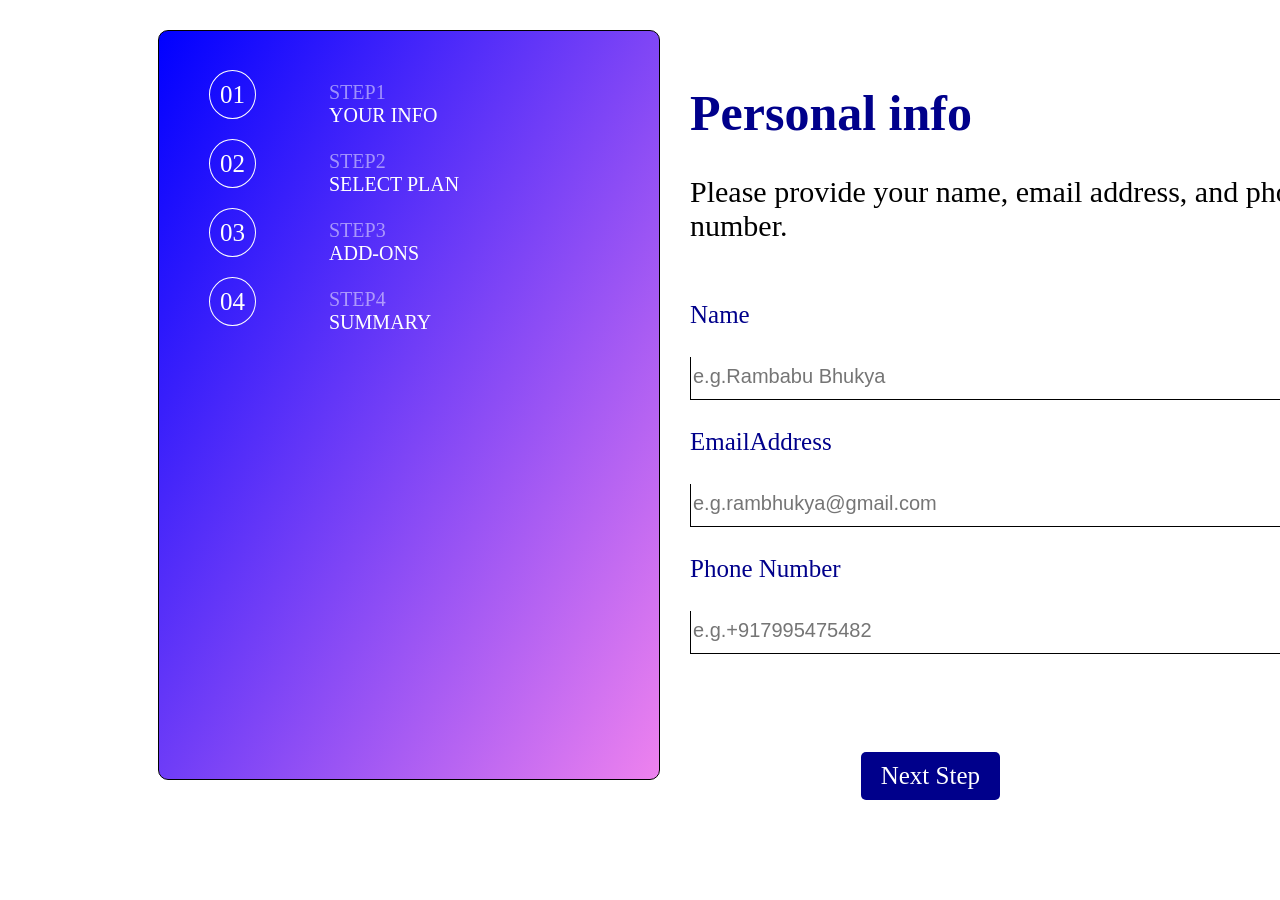
<file: 14-05Task/index.html>
<!DOCTYPE html>
<html lang="en">
<head>
    <meta charset="UTF-8">
    <meta name="viewport" content="width=device-width, initial-scale=1.0">
    <title>webpage</title>
    <link rel="stylesheet" href="style.css">
</head>
<body>
    <div class="container">
        <div class="child1">
           
           <div class="content">
                <div class="child1st" ><span class="sNo" style="font-size: 25px; border: 1px solid white;padding: 10px; border-radius:50%;">01</span></div>
                <div style="font-size: 20px;"><span style="opacity: 0.5;">STEP1</span>
                    <br>YOUR INFO <br><br>
                </div>

                <div class="child2nd"><span class="sNo" style="font-size: 25px; border: 1px solid white;padding: 10px; border-radius:50%;">02</span></div>
                <div style="font-size: 20px;"><span style="opacity: 0.5;">STEP2</span><br>SELECT PLAN<br><br></div>

                <div class="child3rd"><span class="sNo" style="font-size: 25px; border: 1px solid white; padding: 10px; border-radius:50%;">03</span></div>
                <div style="font-size: 20px;"><span style="opacity: 0.5;">STEP3</span><br>ADD-ONS<br><br></div>

                <div class="child4th" ><span class="sNo" style="font-size: 25px; border: 1px solid white; padding: 10px; border-radius:50%;">04</span></div>
                <div style="font-size: 20px;"><span style="opacity: 0.5;">STEP4</span><br>SUMMARY<br><br></div>
           </div>
        </div>



        <div class="child2">
            <h1>Personal info</h1>
            <p>Please provide your name, email address, and phone number. </p><br>
            <form>
                <label for="Name">Name</label><br><br>
                <input style="width:600px;height: 40px;" type="text" placeholder="e.g.Rambabu Bhukya"><br><br>

                <label for="mail">EmailAddress</label><br><br>
                <input style="width:600px;height: 40px;" type="email" placeholder="e.g.rambhukya@gmail.com"><br><br>


                <label for="Name">Phone Number</label><br><br>
                <input style="text-decoration: none; border-bottom: 1px solid black; width:600px;height: 40px;" type="number" placeholder="e.g.+917995475482"><br><br>

            </form>
            <a href="#" style="position: fixed; bottom: 100px; right: 280px; display: inline-block; padding: 10px 20px; background-color: darkblue; color: white; text-decoration: none; border-radius: 5px;font-size: 25px;">Next Step</a>
        </div>

    </div>
</body>
</html>
</file>
<file: 14-05Task/style.css>
body{
    margin: 0;
    padding: 0;
    width: 80%;
   margin: auto;
    
}
.container{
     display: grid;
     height: 90vh;
     width: 100vw;
     grid-template-columns: 40% 60%;
     grid-gap: 50px; 
    column-gap:0px;
}
.content{
    display: grid;
    grid-template-columns: 30% 70%;
    
    
}

.child1{
    margin: 30px;
    padding: 50px;
    width: 400px;
    border: 1px solid black;
    border-radius: 10px;
    background: linear-gradient(300deg, violet, blue );
    color: white;
    font-size: 25px;
   
}
.child2{  
    padding: 50px;
   
    font-size: 25px;
}
.sNo:hover{
    background-color: white;
    color: black;
    
}


form{
    font-size: 25px;
    color:darkblue
   
}
input{
    width: 100px;

}
h1{
    color: darkblue;
}
form input{
    border: none;
    border-bottom: 1px solid black;
    border-left: 1px solid black;
}
form ::placeholder{
    font-size: 20px;
}
p{
   font-size: 30px; 
}
</file>
